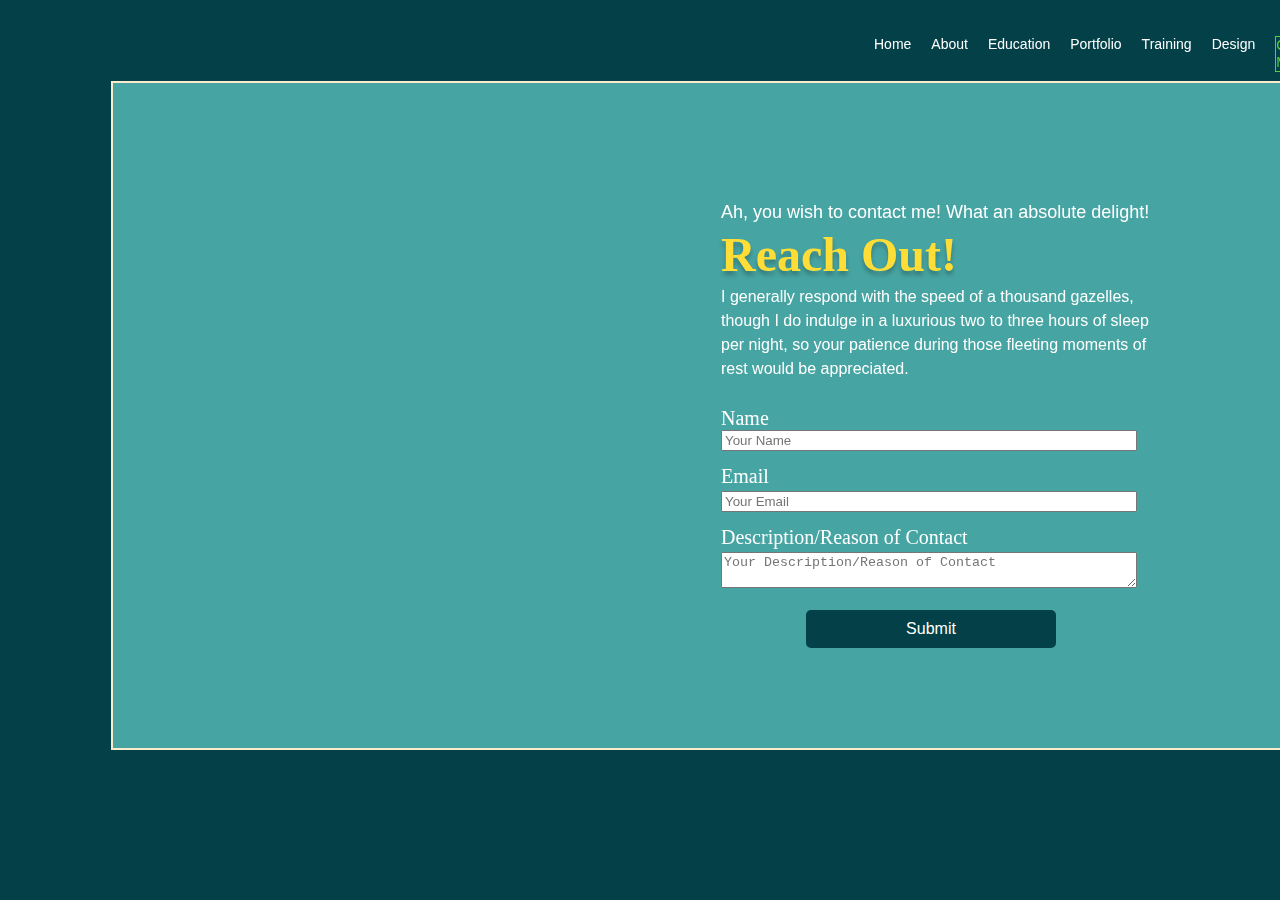
<file: contact.html>
<!DOCTYPE html>
<html lang="en">
<head>
    <meta charset="UTF-8">
    <meta name="viewport" content="width=device-width, initial-scale=1.0">
    <title>Contact Page</title>
    <link rel="stylesheet" href="style.css">
</head>
<body>
    <div class="rectangle-44"></div>
    <div class="rectangle-46"></div>
    <div class="rectangle-45"></div>
    <div class="nav">
        <a href= "index.html"><div class="nav-item3 home">Home</div></a>
        <a href= "about.html"><div class="nav-item3 about">About</div></a>
        <a href= "education.html"><div class="nav-item3 education">Education</div></a>
        <a href= "portfolio.html"><div class="nav-item3 portfolio">Portfolio</div></a>
        <a href= "training.html"><div class="nav-item3 training">Training</div></a>
        <a href= "design.html"><div class="nav-item3 design">Design</div></a>
        <a href= "contact.html"><div class="nav-item3 contact-me">Contact Me</div></a>
    </div>
    
        <div class="sarcastic-text">Ah, you wish to contact me! What an absolute delight!</div>
  <div class="reach-out">Reach Out!</div>
       <div class="text-nor"> I generally respond with the speed of a thousand gazelles, though I do indulge in a luxurious two to three hours of sleep per night, so your patience during those fleeting moments of rest would be appreciated.</div>

       
        <div class="label-name">Name</div>
        <div class="label-email">Email</div>
        <div class="label-description">Description/Reason of Contact</div>
  <form action="process_form.php" method="post" class="contact-form">
            <input type="text" name="name" placeholder="Your Name" required>
            <input type="email" name="email" placeholder="Your Email" required>
            <textarea name="description" placeholder="Your Description/Reason of Contact" required></textarea>
            <button type="submit" class="submit-button">Submit</button>
        </form>
</body>
</html>
</file>
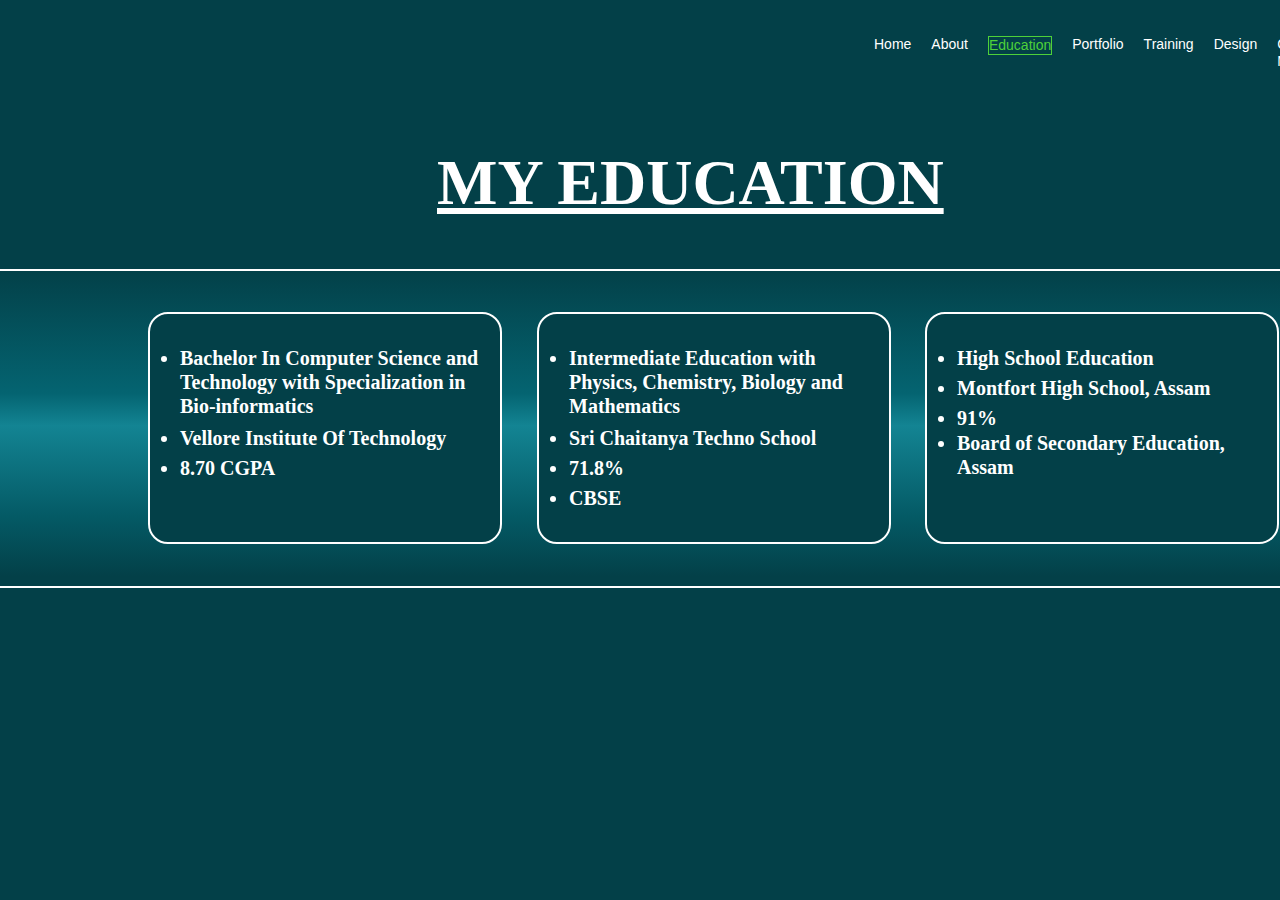
<file: education.html>
<!DOCTYPE html>
<html lang="en">
<head>
    <meta charset="UTF-8">
    <meta name="viewport" content="width=device-width, initial-scale=1.0">
    <title>My Education</title>
    <link rel="stylesheet" href="style.css">
</head>
<body>
    <div class="rectangle-2o5"></div>
    
    <div class="my-education">MY EDUCATION</div>
    
    <div class="nav">
        <a href= "index.html"><div class="nav-item home">Home</div></a>
        <a href= "about.html"><div class="nav-item about">About</div></a>
        <a href= "education.html"><div class="nav-item education">Education</div></a>
        <a href= "portfolio.html"><div class="nav-item portfolio">Portfolio</div></a>
        <a href= "training.html"><div class="nav-item training">Training</div></a>
        <a href= "design.html"><div class="nav-item design">Design</div></a>
        <a href= "contact.html"><div class="nav-item contact-me">Contact Me</div></a>
    </div>
    
    <div class="rectangle-31"></div>
    <div class="new-rec">
    <div class="rectangle-26">
        <ul>
            <li class="education-title">Bachelor In Computer Science and Technology with Specialization in Bio-informatics</li>
            <li class="institution">Vellore Institute Of Technology</li>
            <li class="score">8.70 CGPA</li>
           
        </ul>
    </div>
    
    <div class="rectangle-30">
        <ul>
            <li class="education-title">Intermediate Education with Physics, Chemistry, Biology and Mathematics</li>
            <li class="institution">Sri Chaitanya Techno School</li>
            <li class="score">71.8%</li>
            <li class="board">CBSE</li>
        </ul>
    </div>
    
    <div class="rectangle-29">
        <ul>
            <li class="education-title">High School Education</li>
            <li class="institution1">Montfort High School, Assam</li>
            <li class="score1">91%</li>
            <li class="board1">Board of Secondary Education, Assam</li>
        </ul>
    </div>
      </div>
    
    <div class="ellipse-4">
      
    </div>
    
    <div class="line line-1"></div>
    <div class="line line-2"></div>
    
    <script src="script.js"></script>
</body>
</html>
</file>
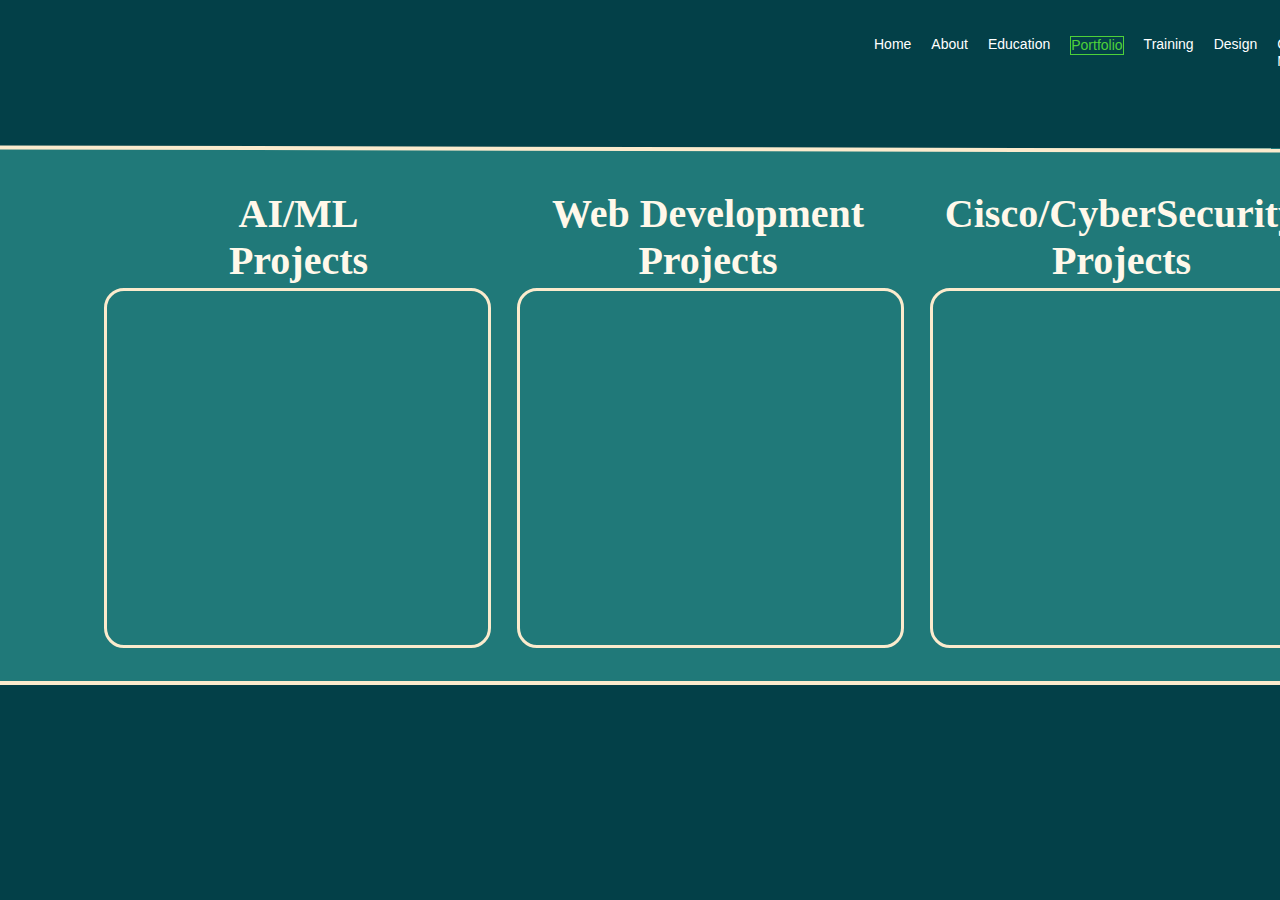
<file: portfolio.html>
<!DOCTYPE html>
<html lang="en">
<head>
    <meta charset="UTF-8">
    <meta name="viewport" content="width=device-width, initial-scale=1.0">
    <title>Portfolio</title>
    <link rel="stylesheet" href="style.css">
</head>
<body>
    <div class="rectangle-32"></div>
    <div class="rectangle-25"></div>

    <div class="nav">
        <a href= "index.html"><div class="nav-item4 home">Home</div></a>
        <a href= "about.html"><div class="nav-item4 about">About</div></a>
        <a href= "education.html"><div class="nav-item4 education">Education</div></a>
        <a href= "portfolio.html"><div class="nav-item4 portfolio">Portfolio</div></a>
        <a href= "Training.html"><div class="nav-item4 training">Training</div></a>
        <a href= "design.html"><div class="nav-item4 design">Design</div></a>
        <a href= "contact.html"><div class="nav-item4 contact-me">Contact Me</div></a>
    </div>

    <div class="rectangle-50"></div>
    <div class="rectangle-51"></div>
    <div class="rectangle-52"></div>

    <div class="section-title ai-ml-projects">AI/ML Projects</div>
    <div class="section-title web-dev-projects">Web Development Projects</div>
    <div class="section-title cyber-projects">Cisco/CyberSecurity Projects</div>

    <div class="line-3"></div>
    <div class="line-4"></div>
</body>
</html>
</file>
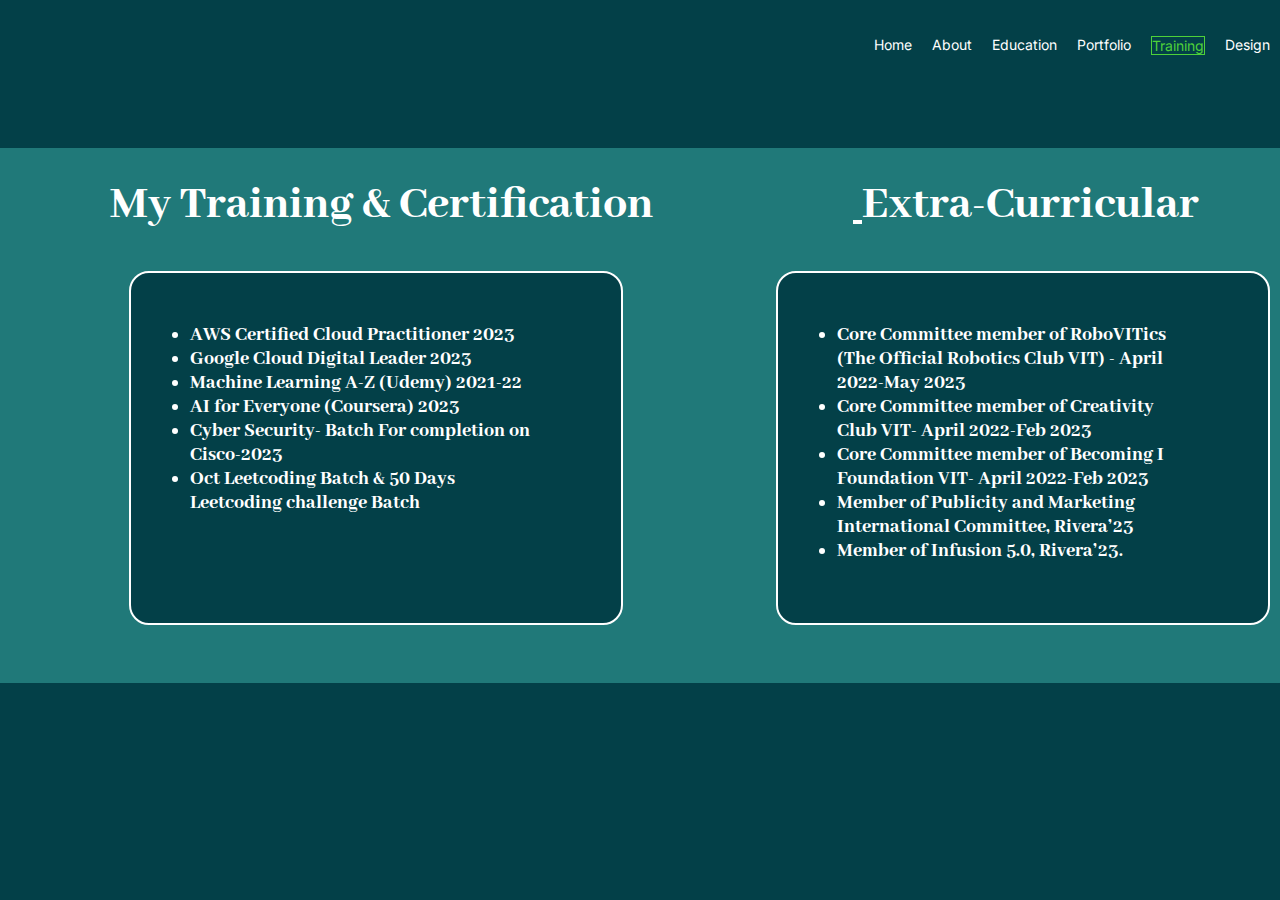
<file: training.html>
<!DOCTYPE html>
<html lang="en">
<head>
    <meta charset="UTF-8">
    <meta name="viewport" content="width=device-width, initial-scale=1.0">
    <link href="https://fonts.googleapis.com/css2?family=Abhaya+Libre:wght@800&family=Inter:wght@400&display=swap" rel="stylesheet">
    <link rel="stylesheet" href="style.css">
    <title>Styled Page</title>
</head>
<body>
    <div class="rectangle-32"></div>
    <div class="rectangle-25"></div>
    <div class="nav">
        <a href= "index.html"><div class="nav-item2 home">Home</div></a>
        <a href= "about.html"><div class="nav-item2 about">About</div></a>
        <a href= "education.html"><div class="nav-item2 education">Education</div></a>
        <a href= "portfolio.html"><div class="nav-item2 portfolio">Portfolio</div></a>
        <a href= "training.html"><div class="nav-item2 training">Training</div></a>
        <a href= "design.html"><div class="nav-item2 design">Design</div></a>
        <a href= "contact.html"><div class="nav-item2 contact-me">Contact Me</div></a>
    </div>
    <div class="main-head">
    <div class="main-heading">My Training & Certification</div>
    <div class="extra-curricular">Extra-Curricular</div>
</div>

    <div class="rectangle" style="top: 271px; left: 129px;">
      <div class="text-main">
        <li><div class="text">AWS Certified Cloud Practitioner 2023</div>
        <li><div class="text">Google Cloud Digital Leader 2023</div></li>
        <li><div class="text">Machine Learning A-Z (Udemy) 2021-22</div></li>
        <li><div class="text">AI for Everyone (Coursera) 2023</div>
        <li><div class="text">Cyber Security- Batch For completion on Cisco-2023</div></li>
        <li><div class="text">Oct Leetcoding Batch & 50 Days Leetcoding challenge Batch</div></li>
      </div>
    </div>
    <div class="rectangle" style="top: 271px; left: 776px;">
     <ul>
      <div class="text-main">
        <li><div class="text">Core Committee member of RoboVITics (The Official Robotics Club VIT) - April 2022-May 2023</div></li>
        <li><div class="text">Core Committee member of Creativity Club VIT- April 2022-Feb 2023</div></li>
        <li><div class="text">Core Committee member of Becoming I Foundation VIT- April 2022-Feb 2023</div></li>
       <li> <div class="text">Member of Publicity and Marketing International Committee, Rivera’23</div></li>
        <li><div class="text">Member of Infusion 5.0, Rivera’23.</div></li>
    </div>
      </ul>
  </div>
    
</body>
</html>
</file>
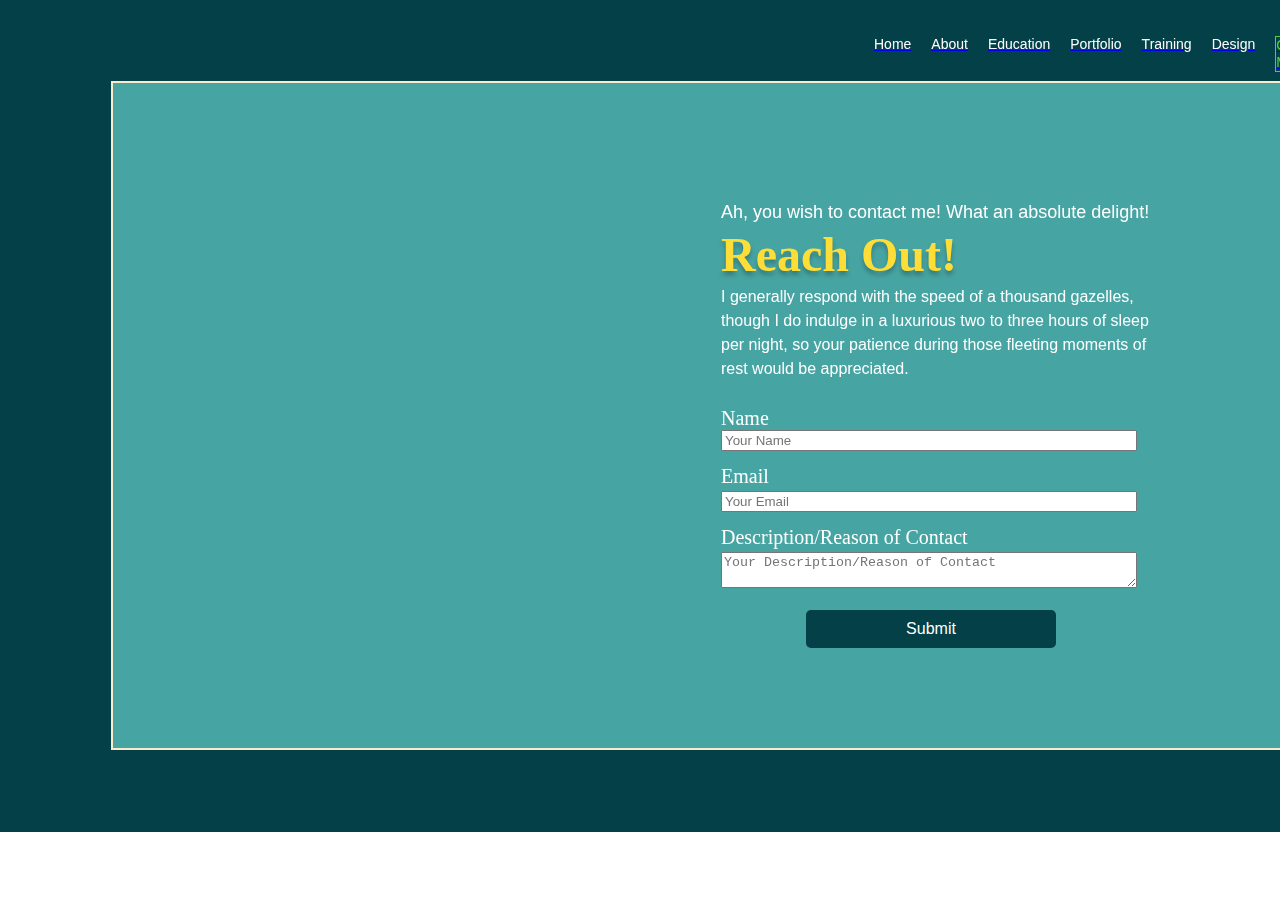
<file: tourguide/contact.html>
<!DOCTYPE html>
<html lang="en">
<head>
    <meta charset="UTF-8">
    <meta name="viewport" content="width=device-width, initial-scale=1.0">
    <title>Contact Page</title>
    <link rel="stylesheet" href="style.css">
</head>
<body>
    <div class="rectangle-44"></div>
    <div class="rectangle-46"></div>
    <div class="rectangle-45"></div>
    <div class="nav">
        <a href= "index.html"><div class="nav-item3 home">Home</div></a>
        <a href= "about.html"><div class="nav-item3 about">About</div></a>
        <a href= "education.html"><div class="nav-item3 education">Education</div></a>
        <a href= "portfolio.html"><div class="nav-item3 portfolio">Portfolio</div></a>
        <a href= "Training.html"><div class="nav-item3 training">Training</div></a>
        <a href= "design.html"><div class="nav-item3 design">Design</div></a>
        <a href= "contact.html"><div class="nav-item3 contact-me">Contact Me</div></a>
    </div>
    
        <div class="sarcastic-text">Ah, you wish to contact me! What an absolute delight!</div>
  <div class="reach-out">Reach Out!</div>
       <div class="text-nor"> I generally respond with the speed of a thousand gazelles, though I do indulge in a luxurious two to three hours of sleep per night, so your patience during those fleeting moments of rest would be appreciated.</div>

       
        <div class="label-name">Name</div>
        <div class="label-email">Email</div>
        <div class="label-description">Description/Reason of Contact</div>
  <form action="process_form.php" method="post" class="contact-form">
            <input type="text" name="name" placeholder="Your Name" required>
            <input type="email" name="email" placeholder="Your Email" required>
            <textarea name="description" placeholder="Your Description/Reason of Contact" required></textarea>
            <button type="submit" class="submit-button">Submit</button>
        </form>
</body>
</html>
</file>
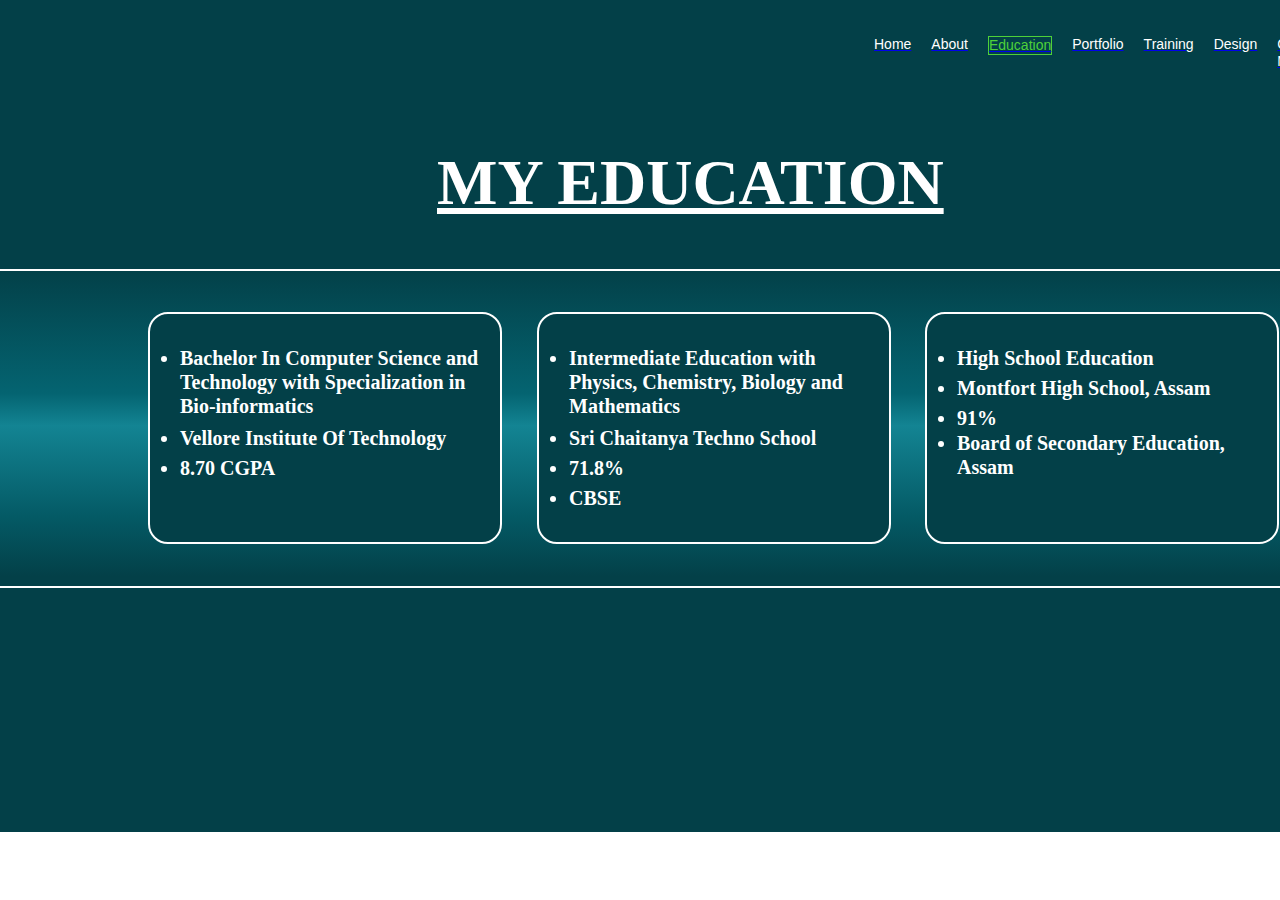
<file: tourguide/education.html>
<!DOCTYPE html>
<html lang="en">
<head>
    <meta charset="UTF-8">
    <meta name="viewport" content="width=device-width, initial-scale=1.0">
    <title>My Education</title>
    <link rel="stylesheet" href="style.css">
</head>
<body>
    <div class="rectangle-2o5"></div>
    
    <div class="my-education">MY EDUCATION</div>
    
    <div class="nav">
        <a href= "index.html"><div class="nav-item home">Home</div></a>
        <a href= "about.html"><div class="nav-item about">About</div></a>
        <a href= "education.html"><div class="nav-item education">Education</div></a>
        <a href= "portfolio.html"><div class="nav-item portfolio">Portfolio</div></a>
        <a href= "Training.html"><div class="nav-item training">Training</div></a>
        <a href= "design.html"><div class="nav-item design">Design</div></a>
        <a href= "contact.html"><div class="nav-item contact-me">Contact Me</div></a>
    </div>
    
    <div class="rectangle-31"></div>
    <div class="new-rec">
    <div class="rectangle-26">
        <ul>
            <li class="education-title">Bachelor In Computer Science and Technology with Specialization in Bio-informatics</li>
            <li class="institution">Vellore Institute Of Technology</li>
            <li class="score">8.70 CGPA</li>
           
        </ul>
    </div>
    
    <div class="rectangle-30">
        <ul>
            <li class="education-title">Intermediate Education with Physics, Chemistry, Biology and Mathematics</li>
            <li class="institution">Sri Chaitanya Techno School</li>
            <li class="score">71.8%</li>
            <li class="board">CBSE</li>
        </ul>
    </div>
    
    <div class="rectangle-29">
        <ul>
            <li class="education-title">High School Education</li>
            <li class="institution1">Montfort High School, Assam</li>
            <li class="score1">91%</li>
            <li class="board1">Board of Secondary Education, Assam</li>
        </ul>
    </div>
      </div>
    
    <div class="ellipse-4">
      
    </div>
    
    <div class="line line-1"></div>
    <div class="line line-2"></div>
    
    <script src="script.js"></script>
</body>
</html>
</file>
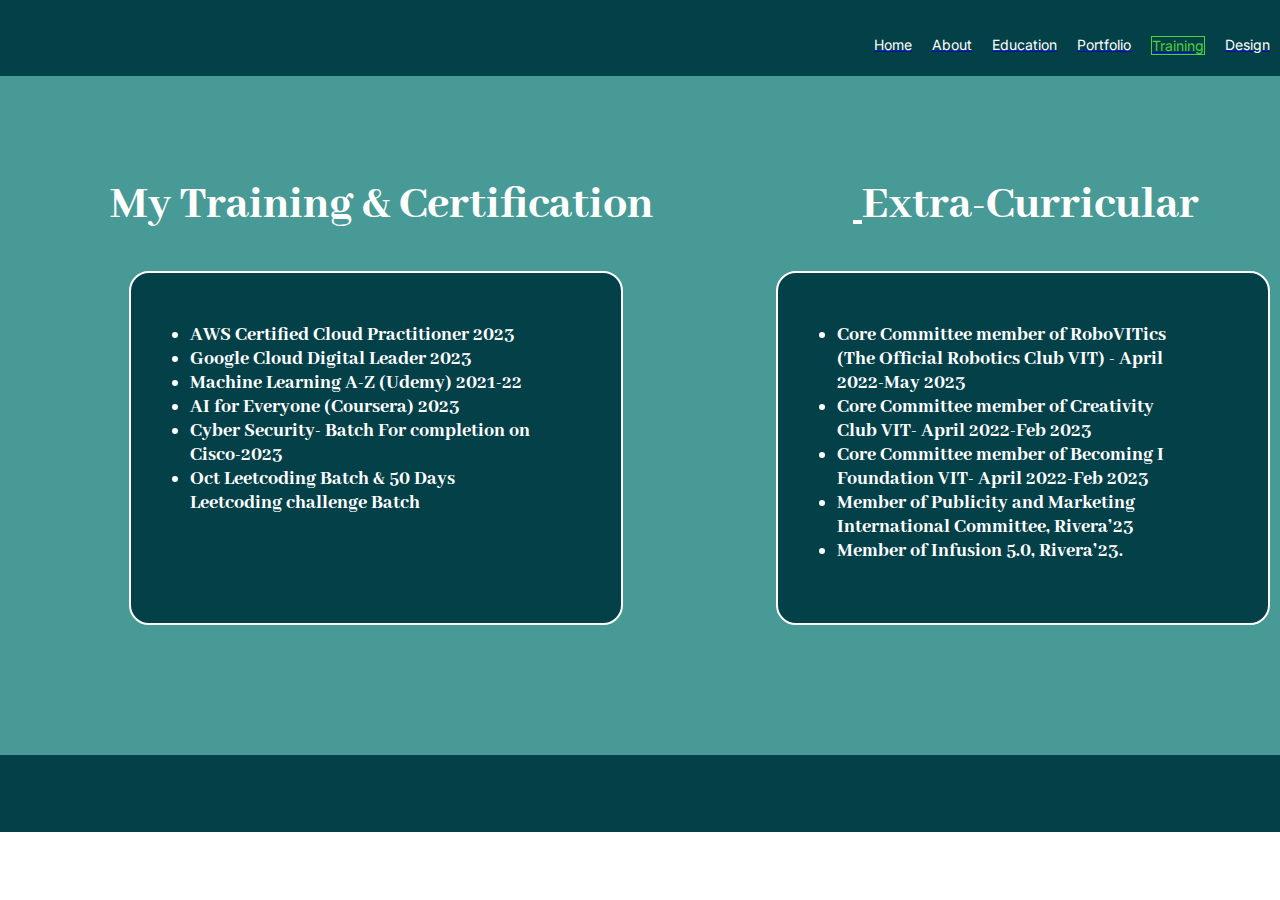
<file: tourguide/training.html>
<!DOCTYPE html>
<html lang="en">
<head>
    <meta charset="UTF-8">
    <meta name="viewport" content="width=device-width, initial-scale=1.0">
    <link href="https://fonts.googleapis.com/css2?family=Abhaya+Libre:wght@800&family=Inter:wght@400&display=swap" rel="stylesheet">
    <link rel="stylesheet" href="style.css">
    <title>Styled Page</title>
</head>
<body>
    <div class="rectangle-32"></div>
    <div class="rectangle-25"></div>
    <div class="nav">
        <a href= "index.html"><div class="nav-item2 home">Home</div></a>
        <a href= "about.html"><div class="nav-item2 about">About</div></a>
        <a href= "education.html"><div class="nav-item2 education">Education</div></a>
        <a href= "portfolio.html"><div class="nav-item2 portfolio">Portfolio</div></a>
        <a href= "Training.html"><div class="nav-item2 training">Training</div></a>
        <a href= "design.html"><div class="nav-item2 design">Design</div></a>
        <a href= "contact.html"><div class="nav-item2 contact-me">Contact Me</div></a>
    </div>
    <div class="main-head">
    <div class="main-heading">My Training & Certification</div>
    <div class="extra-curricular">Extra-Curricular</div>
</div>

    <div class="rectangle" style="top: 271px; left: 129px;">
      <div class="text-main">
        <li><div class="text">AWS Certified Cloud Practitioner 2023</div>
        <li><div class="text">Google Cloud Digital Leader 2023</div></li>
        <li><div class="text">Machine Learning A-Z (Udemy) 2021-22</div></li>
        <li><div class="text">AI for Everyone (Coursera) 2023</div>
        <li><div class="text">Cyber Security- Batch For completion on Cisco-2023</div></li>
        <li><div class="text">Oct Leetcoding Batch & 50 Days Leetcoding challenge Batch</div></li>
      </div>
    </div>
    <div class="rectangle" style="top: 271px; left: 776px;">
     <ul>
      <div class="text-main">
        <li><div class="text">Core Committee member of RoboVITics (The Official Robotics Club VIT) - April 2022-May 2023</div></li>
        <li><div class="text">Core Committee member of Creativity Club VIT- April 2022-Feb 2023</div></li>
        <li><div class="text">Core Committee member of Becoming I Foundation VIT- April 2022-Feb 2023</div></li>
       <li> <div class="text">Member of Publicity and Marketing International Committee, Rivera’23</div></li>
        <li><div class="text">Member of Infusion 5.0, Rivera’23.</div></li>
    </div>
      </ul>
  </div>
    
</body>
</html>
</file>
<file: style.css>
/* Rectangle 1 */
.rectangle1 {
    position: absolute;
    width: 100%;
    height: 832px;
    left: 0px;
    top: 0px;
    background: #034048;
  }
  
  /* Description */
  .description {
    position: absolute;
    width: 544px;
    height: 34px;
    left: 204px;
    top: 506px;
    font-family: 'Inter';
    font-style: normal;
    font-weight: 400;
    font-size: 14px;
    line-height: 17px;
    color: #FFFFFF;
  }
  
  /* Welcome Message */
  .welcome-message {
    position: absolute;
    width: 122px;
    height: 19px;
    left: 204px;
    top: 267px;
    font-family: 'Inter';
    font-style: normal;
    font-weight: 400;
    font-size: 16px;
    line-height: 19px;
    color: #FFFFFF;
  }
  
  /* Image After Text */
  .image-after-text {
    position: absolute;
    width: 20px;
    height: 28px;
    left: 196px;
    top: 263px;
    background: url('.png');
  }
  
  /* Home */
  .nav {
    position: absolute;
    top: 36px;
    left: 874px;
    display: flex;
    gap: 20px;
}
.nav a {
    text-decoration: none; /* Remove underline from links */
}
.nav-item1 {
    font-family: 'Inter', sans-serif;
    font-style: normal;
    font-weight: 400;
    font-size: 14px;
    line-height: 17px;
    color: #FFFFFF;
}

.nav-item1.home {
    color: #4ED139;
    border: 1px solid #4ED139;
}
  
  /* Name */
  .name {
    position: absolute;
    width: 410px;
    height: 156px;
    left: 204px;
    top: 286px;
    font-family: 'Holtwood One SC';
    font-style: normal;
    font-weight: 400;
    font-size: 48px;
    line-height: 78px;
    color: #FFFFFF;
  }
  
  /* Profession */
  .profession {
    position: absolute;
    width: 206px;
    height: 17px;
    left: 204px;
    top: 460px;
    font-family: 'Inter';
    font-style: normal;
    font-weight: 400;
    font-size: 14px;
    line-height: 17px;
    color: #4ED139;
    border: 1px solid #4ED139;
  }
  
  /* Ellipse 2 */
  /* Ellipse 2 */
  .ellipse2 {
    position: absolute;
    width: 340px;
    height: 344px;
    left: 886px;
    top: 244px;
    background: url(https://img.freepik.com/premium-vector/girl-is-working-laptop-online-education-work-home-vector-character-flat-style_499739-401.jpg) no-repeat center center;
    background-size: cover;
    border-radius: 50%; /* If you want to make it a perfect ellipse or circle */
  }
  
  
  /* Rectangle 2 */
  .rectangle2 {
    position: absolute;
    width: 62px;
    height: 50px;
    left: 334px;
    top: 709px;
    background: rgba(207, 159, 35, 0.63);
  }
  
  /* Rectangle 3 */
  .rectangle3 {
    position: absolute;
    width: 58px;
    height: 60px;
    left: 1134px;
    top: 639px;
    background: rgba(134, 37, 180, 0.6);
  }
  
  /* Rectangle 4 */
  .rectangle4 {
    position: absolute;
    width: 33px;
    height: 29px;
    left: 563px;
    top: 120px;
    background: rgba(255, 255, 255, 0.67);
  }
  #start-tour {
    position: absolute;
    top: 580px;  /* Adjust as needed */
    left: 250px;  /* Adjust as needed */
    padding: 10px 20px;
    background-color: #4ED139;
    color: #FFFFFF;
    border: none;
    border-radius: 5px;
    cursor: pointer;
    font-size: 16px;
    z-index: 1000;  /* Ensure the button is on top of other elements */
}

#start-tour:hover {
    background-color: #3CA12A;
}
  body {
    margin: 0;
    font-family: 'Abhaya Libre ExtraBold', sans-serif;
    position: relative;
}

.rectangle24 {
    position: absolute;
    width: 100%;
    height: 832px;
    left: 0;
    top: 0;
    background: #034048;
}

.rectangle5 {
    position: absolute;
    width: 100%;
    height: 679px;
    left: 0;
    top: 76px;
    background: #479A95;
}

.skills-title, .about-title, .intro-title, .intro-text {
    position: absolute;
    font-family: 'Abhaya Libre ExtraBold';
    font-style: normal;
    font-weight: 800;
    text-shadow: 0px 4px 4px rgba(0, 0, 0, 0.25);
    color: #FFFFFF;
}

.skills-title {
    width: 173px;
    height: 47px;
    left: 878px;
    top: 181px;
    font-size: 40px;
    line-height: 47px;
    color: #FFAB09;
}

.about-title {
    width: 180px;
    height: 47px;
    left: 268px;
    top: 181px;
    font-size: 40px;
    line-height: 47px;
    color: #FD8B06;
}

.intro-title {
    width: 468px;
    height: 38px;
    left: 157px;
    top: 248px;
    font-size: 32px;
    line-height: 38px;
}

.intro-text {
    font-family: 'Abhaya Libre ExtraBold';
    font-style: normal;
    font-weight: 800;
    font-size: 24px;
    line-height: 28px;
    color: #FFFFFF;
}

.intro-text {
    width: 450px;
    height: 28px;
    left: 157px;
    top: 303px;
}

.intro-text.subtext {
    left: 157px;
    font-size: 24px;
    line-height: 28px;
}

.intro-text:nth-child(2) {
    width: 412px;
    top: 335px;
}

.intro-text:nth-child(3) {
    width: 324px;
    top: 360;
}

.intro-text:nth-child(4) {
    width: 252px;
    top: 385px;
}

nav {
    position: absolute;
    left: 856px;
    top: 29px;
    display: flex;
    gap: 25px;
}

.nav-link {
    font-family: 'Inter', sans-serif;
    font-style: normal;
    font-weight: 400;
    font-size: 14px;
    line-height: 17px;
    color: #FFFFFF;
    text-decoration: none;
}

.nav-link.about {
    color: #4ED139;
    border: 1px solid #4ED139;
    padding: 0 5px;
}

.skill-container {
    position: absolute;
    left: 722px;
    top: 237px;
}

.skill {
    display: flex;
    align-items: center;
    margin-bottom: 32px;
}

.skill-name {
    width: 100px;
    font-family: 'Inter', sans-serif;
    font-style: normal;
    font-weight: 400;
    font-size: 14px;
    line-height: 17px;
    color: #FFFFFF;
}

.skill-bar {
    position: relative;
    width: 473px;
    height: 16px;
    background: #D9D9D9;
    border-radius: 20px;
    margin: 0 10px;
}

.skill-bar-fill {
    position: absolute;
    height: 100%;
    background: #302F2F;
    border-radius: 20px;
}

.skill-bar-fill.html {
    width: 90%;
}

.skill-bar-fill.css {
    width: 90%;
}

.skill-bar-fill.js {
    width: 50%;
}

.skill-bar-fill.ml {
    width: 90%;
}

.skill-bar-fill.cs {
    width: 40%;
}

.skill-bar-fill.net {
    width: 60%;
}

.skill-bar-fill.figma {
    width: 90%;
}

.skill-bar-fill.java {
    width: 60%;
}

.skill-bar-fill.sql {
    width: 50%;
}

.skill-percent {
    font-family: 'Inter', sans-serif;
    font-style: normal;
    font-weight: 400;
    font-size: 14px;
    line-height: 17px;
    color: #FFFFFF;
}

.contact-info {
    position: absolute;
    left: 157px;
    top: 447px;
    color: #FFFFFF;
}

.contact-item {
    margin-bottom: 10px;
    font-size: 24px;
    line-height: 28px;
}

  /*eduaction page from here*/
  body {
    margin: 0;
    padding: 0;
    font-family: 'Inter', sans-serif;
    position: relative;
}

.rectangle-2o5 {
    position: absolute;
    width: 100%;
    height: 832px;
    left: 0px;
    top: 0px;
    background: #034048;
}

.my-education {
    position: absolute;
    width: 526px;
    height: 76px;
    left: 437px;
    top: 145px;
    font-family: 'Abhaya Libre ExtraBold', serif;
    font-style: normal;
    font-weight: 800;
    font-size: 64px;
    line-height: 76px;
    text-decoration: underline;
    color: #FFFFFF;
}

.nav {
    position: absolute;
    top: 36px;
    left: 874px;
    display: flex;
    gap: 20px;
}

.nav-item {
    font-family: 'Inter', sans-serif;
    font-style: normal;
    font-weight: 400;
    font-size: 14px;
    line-height: 17px;
    color: #FFFFFF;
}

.nav-item.education {
    color: #4ED139;
    border: 1px solid #4ED139;
}

.rectangle-31 {
    position: absolute;
    width: 100%;
    height: 317px;
    left: 0px;
    top: 269px;
    background: linear-gradient(180deg, #034048 0%, #046471 39.29%, #138493 49.47%, #045A65 78.09%, #034048 97%);
}
.new-rec{
    position: absolute;
    left: 74px;
    display: flex;
    gap: 20px;
}
.rectangle-26,
.rectangle-29,
.rectangle-30 {
    box-sizing: border-box;
    position: absolute;
    width: 354px;
    height: 232px;
    background: #034048;
    border: 2px solid #FFFFFF;
    border-radius: 20px;
}

.rectangle-26 {
    left: 74px;
    top: 312px;
}

.rectangle-29 {
    left: 851px;
    top: 312px;
}

.rectangle-30 {
    left: 463px;
    top: 312px;
}

.education-title {
    position: absolute;
    width: 305px;
    height: 72px;
    left: 30px;
    top: 32px;
    font-family: 'Abhaya Libre ExtraBold', serif;
    font-style: normal;
    font-weight: 800;
    font-size: 20px;
    line-height: 24px;
    color: #FFFFFF;
}

.institution {
    position: absolute;
    width: 308px;
    height: 24px;
    left: 30px;
    top: 112px;
    font-family: 'Abhaya Libre ExtraBold', serif;
    font-style: normal;
    font-weight: 800;
    font-size: 20px;
    line-height: 24px;
    color: #FFFFFF;
}

.score {
    position: absolute;
    width: 118px;
    height: 24px;
    left: 30px;
    top: 142px;
    font-family: 'Abhaya Libre ExtraBold', serif;
    font-style: normal;
    font-weight: 800;
    font-size: 20px;
    line-height: 24px;
    color: #FFFFFF;
}

.board {
    position: absolute;
    width: 276px;
    height: 24px;
    left: 30px;
    top: 172px;
    font-family: 'Abhaya Libre ExtraBold', serif;
    font-style: normal;
    font-weight: 800;
    font-size: 20px;
    line-height: 24px;
    color: #FFFFFF;
}
.institution1 {
    position: absolute;
    width: 308px;
    height: 24px;
    left: 30px;
    top: 62px;
    font-family: 'Abhaya Libre ExtraBold', serif;
    font-style: normal;
    font-weight: 800;
    font-size: 20px;
    line-height: 24px;
    color: #FFFFFF;
}

.score1 {
    position: absolute;
    width: 118px;
    height: 24px;
    left: 30px;
    top: 92px;
    font-family: 'Abhaya Libre ExtraBold', serif;
    font-style: normal;
    font-weight: 800;
    font-size: 20px;
    line-height: 24px;
    color: #FFFFFF;
}
.board1 {
    position: absolute;
    width: 276px;
    height: 24px;
    left: 30px;
    top: 117px;
    font-family: 'Abhaya Libre ExtraBold', serif;
    font-style: normal;
    font-weight: 800;
    font-size: 20px;
    line-height: 24px;
    color: #FFFFFF;
}
.ellipse-4 {
  position: absolute;
  width: 130px;
  height: 130px;
  left: 256px;
  top: 114px;
  background: url(https://cdn1.vectorstock.com/i/1000x1000/73/30/graduation-hat-on-a-open-book-for-logo-design-vector-23797330.jpg) no-repeat center center;
  background-size: cover;
  border-radius: 50%;
}

.line {
    position: absolute;
    width: 1280.01px;
    height: 0px;
    border: 1px solid #FFFFFF;
    
}

.line-1 {
    left: 0px;
    top: 269px;
    width: 100%;
}

.line-2 {
    left: 0px;
    top: 586px;
    width: 100%;
}


/* Training and Certification */
body {
    margin: 0;
    padding: 0;
    font-family: 'Inter', sans-serif;
}

.rectangle-32 {
    position: absolute;
    width: 100%;
    height: 832px;
    left: 0;
    top: 0;
    background: #034048;
}

.rectangle-25 {
    position: absolute;
    width: 100%;
    height: 679px;
    left: 0;
    top: 76px;
    background: #479A95;
}

.nav {
    position: absolute;
    top: 36px;
    left: 874px;
    display: flex;
    gap: 20px;
}

.nav-item2 {
    font-family: 'Inter', sans-serif;
    font-style: normal;
    font-weight: 400;
    font-size: 14px;
    line-height: 17px;
    color: #FFFFFF;
}

.nav-item2.training {
    color: #4ED139;
    border: 1px solid #4ED139;
}
.main-head {
    position: absolute;
    width: 1424px;
    height: 76px;
    left:110px;
    top: 167px;
    font-family: 'Abhaya Libre', serif;
    font-weight: 800;
    font-size: 48px;
    line-height: 76px;
    text-decoration-line: underline;
    color: #FFFFFF;
}

.main-heading, .extra-curricular {
    display: inline-block; /* This will make both headings appear next to each other */
}

.main-heading {
    margin-right: 200px; /* Optional: Add space between headings */
}

.rectangle {
    box-sizing: border-box;
    position: absolute;
    width: 494px;
    height: 354px;
    background: #034048;
    border: 2px solid #FFFFFF;
    border-radius: 20px;
}

.rectangle .text-main {
    position: absolute;
    width: 357px;
    height: auto;
    top: 50px;
    left: 59px; /* Adjust this value to center the text vertically within the rectangle */
    font-family: 'Abhaya Libre', serif;
    font-weight: 800;
    font-size: 20px;
    line-height: 24px;
    color: #FFFFFF;
}
/* Contact-me page */
body {
    margin: 0;
    padding: 0;
    font-family: 'Inter', sans-serif;
    position: relative;
}

/* Rectangle 44 */
.rectangle-44 {
    position: absolute;
    width: 100%;
    height: 832px;
    left: 0px;
    top: 0px;
    background: #034048;
}

/* Rectangle 46 */
.rectangle-46 {
    box-sizing: border-box;
    position: absolute;
    width: 1200px;
    height: 669px;
    left: 111px;
    top: 81px;
    background: #46A4A2;
    border: 2px solid #FBEBCD;
}

/* Rectangle 45 */
.rectangle-45 {
    position: absolute;
    width: 534px;
    height: 590px;
    left: 197px;
    top: 146px;
    background: url(https://cdn.dribbble.com/users/200045/screenshots/15408893/media/79dadb74623abbce2153aae4dac21fe2.jpg?resize=1600x1200&vertical=center);
    background-size: cover;
    background-position: center; /* Center the image and display part from the left */
    filter: tint(1.15) contrast(1.05);
    mix-blend-mode: multiply;
}

.nav-item3 {
    font-family: 'Inter', sans-serif;
    font-style: normal;
    font-weight: 400;
    font-size: 14px;
    line-height: 17px;
    color: #FFFFFF;
}

.nav-item3.contact-me {
    color: #4ED139;
    border: 1px solid #4ED139;
}
.sarcastic-text {
    width: 457px;
    height: 171px;
    position: absolute;
    left: 721px;
    top: 200px;
    font-size: 18px;
    line-height: 24px;
    color: #FFFFFF;
}

.reach-out {
    width: 259px;
    height: 57px;
    position: absolute;
    left: 721px;
    top: 226px;
    font-family: 'Abhaya Libre ExtraBold', serif;
    font-weight: 800;
    font-size: 48px;
    line-height: 57px;
    color: #FEDE36;
    text-shadow: 0px 4px 4px rgba(0, 0, 0, 0.25);
}
.text-nor {
    width: 437px;
    height: 171px;
    position: absolute;
    left: 721px;
    top: 285px;
    font-size: 16px;
    line-height: 24px;
    color: #FFFFFF;
}

.label-name,
.label-email,
.label-description {
    position: absolute;
    font-family: 'Inter';
    font-style: normal;
    font-weight: 400;
    font-size: 20px;
    line-height: 24px;
    color: #FFFFFF;
}

.label-name {
    width: 56px;
    height: 24px;
    left: 721px;
    top: 406px;
}

.label-email {
    width: 51px;
    height: 24px;
    left: 721px;
    top: 464px;
}

.label-description {
    width: 290px;
    height: 24px;
    left: 721px;
    top: 525px;
}

/* Contact Form */
.contact-form {
  position: absolute;
    left: 721px;
    width: 416px;
    top: 430px;
    display: flex;
    flex-direction: column;
    gap: 40px;
   
}

.input-name {
    position: absolute;
    top: 24px;
    width: 392px;
    height: 37px;
    margin-top: 52px;
}

.input-email {
    position: absolute;
    top: 24px;
    width: 392px;
    height: 27px;
    margin-top: 52px;
}

.input-description {
    position: absolute;
    top: 24px;
    width: 392px;
    height: 300px; /* Increased height */
    margin-top: 80px;
}
.submit-button {
    position: absolute;
    top: 180px;
    left:85px;
    padding: 10px;
    width: 250px;
    font-size: 16px;
    background-color: #034048;
    color: white;
    border: none;
    border-radius: 5px;
    cursor: pointer;
}

.submit-button:hover {
    background-color: #45c12b;
}

/* portfolio */

body {
    margin: 0;
    padding: 0;
    font-family: 'Inter', sans-serif;
    position: relative;
    background-color: #034048;
}

.rectangle-32 {
    position: absolute;
    width: 1280px;
    height: 832px;
    left: 0px;
    top: 0px;
    background: #034048;
}

.rectangle-25 {
    position: absolute;
    width: 100%;
    height: 535px;
    left: 0px;
    top: 148px;
    background: #2E918E;
    opacity: 0.7;
}
.nav-item4 {
    font-family: 'Inter', sans-serif;
    font-style: normal;
    font-weight: 400;
    font-size: 14px;
    line-height: 17px;
    color: #FFFFFF;
}

.nav-item4.portfolio {
    color: #4ED139;
    border: 1px solid #4ED139;
}

.rectangle-50, .rectangle-51, .rectangle-52 {
    box-sizing: border-box;
    position: absolute;
    width: 387px;
    height: 360px;
    border: 3px solid #FBEBCD;
    border-radius: 20px;
}

.rectangle-50 {
    left: 104px;
    top: 288px;
    background: url(https://nordicapis.com/wp-content/uploads/10-Powerful-AI-ML-APIs.png) no-repeat center center;
    background-size: cover;
}

.rectangle-51 {
    left: 930px;
    top: 288px;
    background: url(https://www.theforage.com/blog/wp-content/uploads/2022/12/what-is-cybersecurity.jpg) no-repeat center center;
    background-size: cover;
}

.rectangle-52 {
    left: 517px;
    top: 288px;
    background: url(https://qph.cf2.quoracdn.net/main-qimg-0bada9b953bd577255cea4cbe4591b75-lq) no-repeat center center;
    background-size: cover;
}

.section-title {
    position: absolute;
    font-family: 'Abhaya Libre ExtraBold', serif;
    font-style: normal;
    font-weight: 800;
    font-size: 40px;
    line-height: 47px;
    text-align: center;
    color: #FFF8EA;
}

.ai-ml-projects {
    width: 237px;
    height: 94px;
    left: 180px;
    top: 190px;
}

.web-dev-projects {
    width: 436px;
    height: 94px;
    left: 490px;
    top: 190px;
}

.cyber-projects {
    width: 449px;
    height: 94px;
    left: 897px;
    top: 190px;
}

.line-3 {
    position: absolute;
    width: 100%;
    height: 0px;
    left: 0px;
    top: 147px;
    border: 2px solid #FBEBCD;
    transform: rotate(0.14deg);
}

.line-4 {
    position: absolute;
    width: 100%;
    height: 0px;
    left: 0px;
    top: 681px;
    border: 2px solid #FBEBCD;
}

/* design page */

body {
    margin: 0;
    padding: 0;
    position: relative;
}

.rectangle-43 {
    

position: absolute;
width: 100%;
height: 832px;
left: 0px;
top: 0px;

background: linear-gradient(180deg, #9DE0E1 0%, #144A4A 82.5%, #020F0F 100%);

}

.rectangle-60 {
    position: absolute;
    width: 100%;
    height: 81px;
    left: 0px;
    top: 0px;
    background: #034048;
}

.rectangle-61 {
    position: absolute;
    width: 100%; 
    height: 100px;
    left: 0;
    top: 720px;
    background-image: url('Rectangle 62.png');
    background-size: cover;
    background-repeat: no-repeat;
}


.nav-item5 {
    font-family: 'Inter', sans-serif;
    font-style: normal;
    font-weight: 400;
    font-size: 14px;
    line-height: 17px;
    color: #FFFFFF;
}

.nav-item5.design {
    color: #4ED139;
    border: 1px solid #4ED139;
}

.rectangle-53 {
    box-sizing: border-box;
    position: absolute;
    width: 450px;
    height: 356px;
    left: 848px;
    top: 98px;
    background: url('https://blog.webhopers.com/wp-content/uploads/2022/05/Web-Design-Company-in-Salem.jpg') no-repeat center/cover;
    border: 3px solid #928B63;
    border-radius: 0px 20px 0px 0px;
    filter: grayscale(60%);
}

.rectangle-55 {
    box-sizing: border-box;
    position: absolute;
    width: 206px;
    height: 309px;
    left: 627px;
    top: 98px;
    background: url('https://images.squarespace-cdn.com/content/v1/632478ded8165d28904107ca/1700844420401-TQIJC1YL5CWNH3QN8CUQ/IndieSoul-SHOP15.jpg') no-repeat center/cover;
    border: 3px solid #A3A995;
    border-radius: 20px 0px 0px 0px;
}

.rectangle-56 {
    box-sizing: border-box;
    position: absolute;
    width: 206px;
    height: 319px;
    left: 627px;
    top: 417px;
    background: url('https://img.freepik.com/free-photo/halftone-monochrome-collage_23-2151005096.jpg?size=338&ext=jpg&ga=GA1.1.1224184972.1711670400&semt=sph') no-repeat center/cover;
    border: 3px solid #A4AB91;
    border-radius: 0px 0px 0px 20px;
}

.rectangle-54 {
    box-sizing: border-box;
    position: absolute;
    width: 450px;
    height: 269px;
    left: 848px;
    top: 467px;
    background: #5B7384;
    border: 3px solid #AD915F;
    border-radius: 0px 0px 20px 0px;
}

.rectangle-57 {

box-sizing: border-box;

position: absolute;
width: 425px;
height: 114px;
left: 129px;
top: 329px;

background: #04373A;
border: 2px solid rgba(255, 255, 255, 0.5);
box-shadow: 2px 4px 4px rgba(0, 0, 0, 0.25);
border-radius: 20px;

}


.ellipse-5 {
    box-sizing: border-box;
    position: absolute;
    width: 256px;
    height: 256px;
    left: 214px;
    top: 136px;
    background: url('https://static.vecteezy.com/system/resources/previews/008/610/412/non_2x/home-office-concept-woman-working-from-home-student-or-freelancer-illustration-vector.jpg') no-repeat center/cover;
    border: 3px solid #7F866F;
    border-radius: 50%;
}

.my-design-work {
    position: absolute;
    width: 322px;
    height: 48px;
    left: 179px;
    top: 460px;
    font-family: 'Inter', sans-serif;
    font-style: normal;
    font-weight: 700;
    font-size: 40px;
    line-height: 48px;
    text-align: center;
    color: #FFFFFF;
}
/* */
.Explanation{
position: absolute;
width: 362px;
height: 119px;
left: 159px;
top: 522px;

font-family: 'Inter';
font-style: normal;
font-weight: 400;
font-size: 14px;
line-height: 17px;
text-align: center;

color: #FFFFFF;
}

.posters {
    position: absolute;
    width: 161px;
    height: 47px;
    left: 639px;
    top: 309px;
    font-family: 'Abhaya Libre ExtraBold', serif;
    font-style: normal;
    font-weight: 800;
    font-size: 40px;
    line-height: 47px;
    text-align: center;
    color: #FFFFFF;
}

.art-works {
    position: absolute;
    width: 303px;
    height: 42px;
    left: 578px;
    top: 556px;
    font-family: 'Abhaya Libre ExtraBold', serif;
    font-style: normal;
    font-weight: 800;
    font-size: 32px;
    line-height: 42px;
    text-align: center;
    color: #FF4D00;
    text-shadow: 4px 4px 4px rgba(0, 0, 0, 0.25);
}

.others {
    position: absolute;
    width: 191px;
    height: 66px;
    left: 979px;
    top: 551px;
    font-family: 'Alfa Slab One', serif;
    font-style: normal;
    font-weight: 800;
    font-size: 40px;
    line-height: 55px;
    text-align: center;
    color: #FFFFFF;
}

.rectangle-58 {
    position: absolute;
    width: 38px;
    height: 32px;
    left: 755px;
    top: 234px;
    background: #EFECE2;
}

.rectangle-59 {
    position: absolute;
    width: 200px;
    height: 32px;
    left: 630px;
    top: 372px;
    background: #524734;
}

.ellipse-6, .ellipse-7, .ellipse-8, .ellipse-9, .ellipse-10 {
    position: absolute;
    width: 50px;
    height: 47px;
    background: #162E32;
    border-radius: 50%;
    top: 759px;
}

.ellipse-6 {
    left: 74px;
    
}

.ellipse-7 {
    left: 136px;
    
}

.ellipse-8 {
    left: 198px;
    
}

.ellipse-9 {
    left: 260px;
   
}

.ellipse-10 {
    left: 322px;
}
#social-media {
    position :absolute;
    text-align: center;
    margin: 2em 0;
    left: 1115px;
    top: 761px;
}

.social-icons {
    display: flex;
    justify-content: center;
    gap: 1em;
    
}

.social-icon {
    text-decoration: none;
    color: #e0dddd;
    font-size: 1.5em;
    transition: color 0.3s ease;
}

.social-icon:hover {
    color: #0073b1; 
}

.social-icon[title="GitHub"]:hover {
    color: #a7a4a4; 
}

.social-icon[title="CodePen"]:hover {
    color: #49468b; 
}

.social-icon[title="LeetCode"]:hover {
    color: #ffa116; 
}

.social-icon[title="HackerRank"]:hover {
    color: #02a43e; 
}
</file>
<file: tourguide/style.css>
/* Rectangle 1 */
.rectangle1 {
    position: absolute;
    width: 100%;
    height: 832px;
    left: 0px;
    top: 0px;
    background: #034048;
  }
  
  /* Description */
  .description {
    position: absolute;
    width: 544px;
    height: 34px;
    left: 204px;
    top: 506px;
    font-family: 'Inter';
    font-style: normal;
    font-weight: 400;
    font-size: 14px;
    line-height: 17px;
    color: #FFFFFF;
  }
  
  /* Welcome Message */
  .welcome-message {
    position: absolute;
    width: 122px;
    height: 19px;
    left: 204px;
    top: 267px;
    font-family: 'Inter';
    font-style: normal;
    font-weight: 400;
    font-size: 16px;
    line-height: 19px;
    color: #FFFFFF;
  }
  
  /* Image After Text */
  .image-after-text {
    position: absolute;
    width: 20px;
    height: 28px;
    left: 196px;
    top: 263px;
    background: url('.png');
  }
  
  /* Home */
  .nav {
    position: absolute;
    top: 36px;
    left: 874px;
    display: flex;
    gap: 20px;
}

.nav-item1 {
    font-family: 'Inter', sans-serif;
    font-style: normal;
    font-weight: 400;
    font-size: 14px;
    line-height: 17px;
    color: #FFFFFF;
}

.nav-item1.home {
    color: #4ED139;
    border: 1px solid #4ED139;
}
  
  /* Name */
  .name {
    position: absolute;
    width: 410px;
    height: 156px;
    left: 204px;
    top: 286px;
    font-family: 'Holtwood One SC';
    font-style: normal;
    font-weight: 400;
    font-size: 48px;
    line-height: 78px;
    color: #FFFFFF;
  }
  
  /* Profession */
  .profession {
    position: absolute;
    width: 206px;
    height: 17px;
    left: 204px;
    top: 460px;
    font-family: 'Inter';
    font-style: normal;
    font-weight: 400;
    font-size: 14px;
    line-height: 17px;
    color: #4ED139;
    border: 1px solid #4ED139;
  }
  
  /* Ellipse 2 */
  /* Ellipse 2 */
  .ellipse2 {
    position: absolute;
    width: 340px;
    height: 344px;
    left: 886px;
    top: 244px;
    background: url(https://img.freepik.com/premium-vector/girl-is-working-laptop-online-education-work-home-vector-character-flat-style_499739-401.jpg) no-repeat center center;
    background-size: cover;
    border-radius: 50%; /* If you want to make it a perfect ellipse or circle */
  }
  
  
  /* Rectangle 2 */
  .rectangle2 {
    position: absolute;
    width: 62px;
    height: 50px;
    left: 334px;
    top: 709px;
    background: rgba(207, 159, 35, 0.63);
  }
  
  /* Rectangle 3 */
  .rectangle3 {
    position: absolute;
    width: 58px;
    height: 60px;
    left: 1134px;
    top: 639px;
    background: rgba(134, 37, 180, 0.6);
  }
  
  /* Rectangle 4 */
  .rectangle4 {
    position: absolute;
    width: 33px;
    height: 29px;
    left: 563px;
    top: 120px;
    background: rgba(255, 255, 255, 0.67);
  }
  #start-tour {
    position: absolute;
    top: 580px;  /* Adjust as needed */
    left: 250px;  /* Adjust as needed */
    padding: 10px 20px;
    background-color: #4ED139;
    color: #FFFFFF;
    border: none;
    border-radius: 5px;
    cursor: pointer;
    font-size: 16px;
    z-index: 1000;  /* Ensure the button is on top of other elements */
}

#start-tour:hover {
    background-color: #3CA12A;
}
  body {
    margin: 0;
    font-family: 'Abhaya Libre ExtraBold', sans-serif;
    position: relative;
}

.rectangle24 {
    position: absolute;
    width: 100%;
    height: 832px;
    left: 0;
    top: 0;
    background: #034048;
}

.rectangle5 {
    position: absolute;
    width: 100%;
    height: 679px;
    left: 0;
    top: 76px;
    background: #479A95;
}

.skills-title, .about-title, .intro-title, .intro-text {
    position: absolute;
    font-family: 'Abhaya Libre ExtraBold';
    font-style: normal;
    font-weight: 800;
    text-shadow: 0px 4px 4px rgba(0, 0, 0, 0.25);
    color: #FFFFFF;
}

.skills-title {
    width: 173px;
    height: 47px;
    left: 878px;
    top: 181px;
    font-size: 40px;
    line-height: 47px;
    color: #FFAB09;
}

.about-title {
    width: 180px;
    height: 47px;
    left: 268px;
    top: 181px;
    font-size: 40px;
    line-height: 47px;
    color: #FD8B06;
}

.intro-title {
    width: 468px;
    height: 38px;
    left: 157px;
    top: 248px;
    font-size: 32px;
    line-height: 38px;
}

.intro-text {
    font-family: 'Abhaya Libre ExtraBold';
    font-style: normal;
    font-weight: 800;
    font-size: 24px;
    line-height: 28px;
    color: #FFFFFF;
}

.intro-text {
    width: 450px;
    height: 28px;
    left: 157px;
    top: 303px;
}

.intro-text.subtext {
    left: 157px;
    font-size: 24px;
    line-height: 28px;
}

.intro-text:nth-child(2) {
    width: 412px;
    top: 335px;
}

.intro-text:nth-child(3) {
    width: 324px;
    top: 360;
}

.intro-text:nth-child(4) {
    width: 252px;
    top: 385px;
}

nav {
    position: absolute;
    left: 856px;
    top: 29px;
    display: flex;
    gap: 25px;
}

.nav-link {
    font-family: 'Inter', sans-serif;
    font-style: normal;
    font-weight: 400;
    font-size: 14px;
    line-height: 17px;
    color: #FFFFFF;
    text-decoration: none;
}

.nav-link.about {
    color: #4ED139;
    border: 1px solid #4ED139;
    padding: 0 5px;
}

.skill-container {
    position: absolute;
    left: 722px;
    top: 237px;
}

.skill {
    display: flex;
    align-items: center;
    margin-bottom: 32px;
}

.skill-name {
    width: 100px;
    font-family: 'Inter', sans-serif;
    font-style: normal;
    font-weight: 400;
    font-size: 14px;
    line-height: 17px;
    color: #FFFFFF;
}

.skill-bar {
    position: relative;
    width: 473px;
    height: 16px;
    background: #D9D9D9;
    border-radius: 20px;
    margin: 0 10px;
}

.skill-bar-fill {
    position: absolute;
    height: 100%;
    background: #302F2F;
    border-radius: 20px;
}

.skill-bar-fill.html {
    width: 90%;
}

.skill-bar-fill.css {
    width: 90%;
}

.skill-bar-fill.js {
    width: 50%;
}

.skill-bar-fill.ml {
    width: 90%;
}

.skill-bar-fill.cs {
    width: 40%;
}

.skill-bar-fill.net {
    width: 60%;
}

.skill-bar-fill.figma {
    width: 90%;
}

.skill-bar-fill.java {
    width: 60%;
}

.skill-bar-fill.sql {
    width: 50%;
}

.skill-percent {
    font-family: 'Inter', sans-serif;
    font-style: normal;
    font-weight: 400;
    font-size: 14px;
    line-height: 17px;
    color: #FFFFFF;
}

.contact-info {
    position: absolute;
    left: 157px;
    top: 447px;
    color: #FFFFFF;
}

.contact-item {
    margin-bottom: 10px;
    font-size: 24px;
    line-height: 28px;
}

  /*eduaction page from here*/
  body {
    margin: 0;
    padding: 0;
    font-family: 'Inter', sans-serif;
    position: relative;
}

.rectangle-2o5 {
    position: absolute;
    width: 100%;
    height: 832px;
    left: 0px;
    top: 0px;
    background: #034048;
}

.my-education {
    position: absolute;
    width: 526px;
    height: 76px;
    left: 437px;
    top: 145px;
    font-family: 'Abhaya Libre ExtraBold', serif;
    font-style: normal;
    font-weight: 800;
    font-size: 64px;
    line-height: 76px;
    text-decoration: underline;
    color: #FFFFFF;
}

.nav {
    position: absolute;
    top: 36px;
    left: 874px;
    display: flex;
    gap: 20px;
}

.nav-item {
    font-family: 'Inter', sans-serif;
    font-style: normal;
    font-weight: 400;
    font-size: 14px;
    line-height: 17px;
    color: #FFFFFF;
}

.nav-item.education {
    color: #4ED139;
    border: 1px solid #4ED139;
}

.rectangle-31 {
    position: absolute;
    width: 100%;
    height: 317px;
    left: 0px;
    top: 269px;
    background: linear-gradient(180deg, #034048 0%, #046471 39.29%, #138493 49.47%, #045A65 78.09%, #034048 97%);
}
.new-rec{
    position: absolute;
    left: 74px;
    display: flex;
    gap: 20px;
}
.rectangle-26,
.rectangle-29,
.rectangle-30 {
    box-sizing: border-box;
    position: absolute;
    width: 354px;
    height: 232px;
    background: #034048;
    border: 2px solid #FFFFFF;
    border-radius: 20px;
}

.rectangle-26 {
    left: 74px;
    top: 312px;
}

.rectangle-29 {
    left: 851px;
    top: 312px;
}

.rectangle-30 {
    left: 463px;
    top: 312px;
}

.education-title {
    position: absolute;
    width: 305px;
    height: 72px;
    left: 30px;
    top: 32px;
    font-family: 'Abhaya Libre ExtraBold', serif;
    font-style: normal;
    font-weight: 800;
    font-size: 20px;
    line-height: 24px;
    color: #FFFFFF;
}

.institution {
    position: absolute;
    width: 308px;
    height: 24px;
    left: 30px;
    top: 112px;
    font-family: 'Abhaya Libre ExtraBold', serif;
    font-style: normal;
    font-weight: 800;
    font-size: 20px;
    line-height: 24px;
    color: #FFFFFF;
}

.score {
    position: absolute;
    width: 118px;
    height: 24px;
    left: 30px;
    top: 142px;
    font-family: 'Abhaya Libre ExtraBold', serif;
    font-style: normal;
    font-weight: 800;
    font-size: 20px;
    line-height: 24px;
    color: #FFFFFF;
}

.board {
    position: absolute;
    width: 276px;
    height: 24px;
    left: 30px;
    top: 172px;
    font-family: 'Abhaya Libre ExtraBold', serif;
    font-style: normal;
    font-weight: 800;
    font-size: 20px;
    line-height: 24px;
    color: #FFFFFF;
}
.institution1 {
    position: absolute;
    width: 308px;
    height: 24px;
    left: 30px;
    top: 62px;
    font-family: 'Abhaya Libre ExtraBold', serif;
    font-style: normal;
    font-weight: 800;
    font-size: 20px;
    line-height: 24px;
    color: #FFFFFF;
}

.score1 {
    position: absolute;
    width: 118px;
    height: 24px;
    left: 30px;
    top: 92px;
    font-family: 'Abhaya Libre ExtraBold', serif;
    font-style: normal;
    font-weight: 800;
    font-size: 20px;
    line-height: 24px;
    color: #FFFFFF;
}
.board1 {
    position: absolute;
    width: 276px;
    height: 24px;
    left: 30px;
    top: 117px;
    font-family: 'Abhaya Libre ExtraBold', serif;
    font-style: normal;
    font-weight: 800;
    font-size: 20px;
    line-height: 24px;
    color: #FFFFFF;
}
.ellipse-4 {
  position: absolute;
  width: 130px;
  height: 130px;
  left: 256px;
  top: 114px;
  background: url(https://cdn1.vectorstock.com/i/1000x1000/73/30/graduation-hat-on-a-open-book-for-logo-design-vector-23797330.jpg) no-repeat center center;
  background-size: cover;
  border-radius: 50%;
}

.line {
    position: absolute;
    width: 1280.01px;
    height: 0px;
    border: 1px solid #FFFFFF;
    
}

.line-1 {
    left: 0px;
    top: 269px;
    width: 100%;
}

.line-2 {
    left: 0px;
    top: 586px;
    width: 100%;
}


/* Training and Certification */
body {
    margin: 0;
    padding: 0;
    font-family: 'Inter', sans-serif;
}

.rectangle-32 {
    position: absolute;
    width: 100%;
    height: 832px;
    left: 0;
    top: 0;
    background: #034048;
}

.rectangle-25 {
    position: absolute;
    width: 100%;
    height: 679px;
    left: 0;
    top: 76px;
    background: #479A95;
}

.nav {
    position: absolute;
    top: 36px;
    left: 874px;
    display: flex;
    gap: 20px;
}

.nav-item2 {
    font-family: 'Inter', sans-serif;
    font-style: normal;
    font-weight: 400;
    font-size: 14px;
    line-height: 17px;
    color: #FFFFFF;
}

.nav-item2.training {
    color: #4ED139;
    border: 1px solid #4ED139;
}
.main-head {
    position: absolute;
    width: 1424px;
    height: 76px;
    left:110px;
    top: 167px;
    font-family: 'Abhaya Libre', serif;
    font-weight: 800;
    font-size: 48px;
    line-height: 76px;
    text-decoration-line: underline;
    color: #FFFFFF;
}

.main-heading, .extra-curricular {
    display: inline-block; /* This will make both headings appear next to each other */
}

.main-heading {
    margin-right: 200px; /* Optional: Add space between headings */
}

.rectangle {
    box-sizing: border-box;
    position: absolute;
    width: 494px;
    height: 354px;
    background: #034048;
    border: 2px solid #FFFFFF;
    border-radius: 20px;
}

.rectangle .text-main {
    position: absolute;
    width: 357px;
    height: auto;
    top: 50px;
    left: 59px; /* Adjust this value to center the text vertically within the rectangle */
    font-family: 'Abhaya Libre', serif;
    font-weight: 800;
    font-size: 20px;
    line-height: 24px;
    color: #FFFFFF;
}
/* Contact-me page */
body {
    margin: 0;
    padding: 0;
    font-family: 'Inter', sans-serif;
    position: relative;
}

/* Rectangle 44 */
.rectangle-44 {
    position: absolute;
    width: 100%;
    height: 832px;
    left: 0px;
    top: 0px;
    background: #034048;
}

/* Rectangle 46 */
.rectangle-46 {
    box-sizing: border-box;
    position: absolute;
    width: 1200px;
    height: 669px;
    left: 111px;
    top: 81px;
    background: #46A4A2;
    border: 2px solid #FBEBCD;
}

/* Rectangle 45 */
.rectangle-45 {
    position: absolute;
    width: 534px;
    height: 590px;
    left: 197px;
    top: 146px;
    background: url(https://cdn.dribbble.com/users/200045/screenshots/15408893/media/79dadb74623abbce2153aae4dac21fe2.jpg?resize=1600x1200&vertical=center);
    background-size: cover;
    background-position: center; /* Center the image and display part from the left */
    filter: tint(1.15) contrast(1.05);
    mix-blend-mode: multiply;
}

.nav-item3 {
    font-family: 'Inter', sans-serif;
    font-style: normal;
    font-weight: 400;
    font-size: 14px;
    line-height: 17px;
    color: #FFFFFF;
}

.nav-item3.contact-me {
    color: #4ED139;
    border: 1px solid #4ED139;
}
.sarcastic-text {
    width: 457px;
    height: 171px;
    position: absolute;
    left: 721px;
    top: 200px;
    font-size: 18px;
    line-height: 24px;
    color: #FFFFFF;
}

.reach-out {
    width: 259px;
    height: 57px;
    position: absolute;
    left: 721px;
    top: 226px;
    font-family: 'Abhaya Libre ExtraBold', serif;
    font-weight: 800;
    font-size: 48px;
    line-height: 57px;
    color: #FEDE36;
    text-shadow: 0px 4px 4px rgba(0, 0, 0, 0.25);
}
.text-nor {
    width: 437px;
    height: 171px;
    position: absolute;
    left: 721px;
    top: 285px;
    font-size: 16px;
    line-height: 24px;
    color: #FFFFFF;
}

.label-name,
.label-email,
.label-description {
    position: absolute;
    font-family: 'Inter';
    font-style: normal;
    font-weight: 400;
    font-size: 20px;
    line-height: 24px;
    color: #FFFFFF;
}

.label-name {
    width: 56px;
    height: 24px;
    left: 721px;
    top: 406px;
}

.label-email {
    width: 51px;
    height: 24px;
    left: 721px;
    top: 464px;
}

.label-description {
    width: 290px;
    height: 24px;
    left: 721px;
    top: 525px;
}

/* Contact Form */
.contact-form {
  position: absolute;
    left: 721px;
    width: 416px;
    top: 430px;
    display: flex;
    flex-direction: column;
    gap: 40px;
   
}

.input-name {
    position: absolute;
    top: 24px;
    width: 392px;
    height: 37px;
    margin-top: 52px;
}

.input-email {
    position: absolute;
    top: 24px;
    width: 392px;
    height: 27px;
    margin-top: 52px;
}

.input-description {
    position: absolute;
    top: 24px;
    width: 392px;
    height: 300px; /* Increased height */
    margin-top: 80px;
}
.submit-button {
    position: absolute;
    top: 180px;
    left:85px;
    padding: 10px;
    width: 250px;
    font-size: 16px;
    background-color: #034048;
    color: white;
    border: none;
    border-radius: 5px;
    cursor: pointer;
}

.submit-button:hover {
    background-color: #45c12b;
}
</file>
